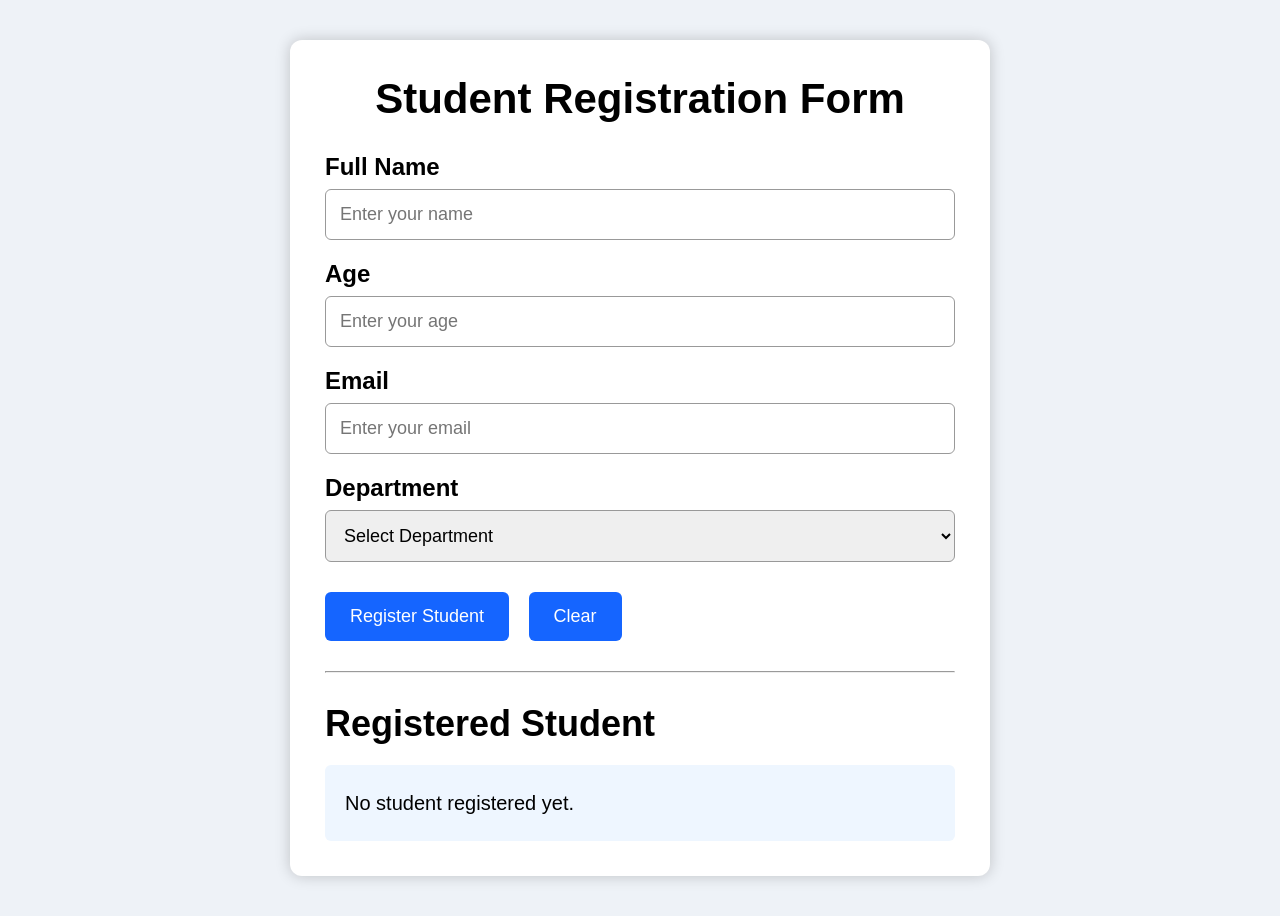
<file: Lab/Lab 4/index.html>
<!DOCTYPE html>
<html lang="en">
<head>
    <meta charset="UTF-8">
    <meta name="viewport" content="width=device-width, initial-scale=1.0">
    <title>Student Registration Form</title>
    <link rel="stylesheet" href="style.css">
</head>
<body>
<div class="container">
    <h1>Student Registration Form</h1>
    <form id="studentForm">
        <label>Full Name</label>
        <input type="text" id="name"placeholder="Enter your name">
        <label>Age</label>
        <input type="number" id="age" placeholder="Enter your age">
        <label>Email</label>
        <input type="email" id="email" placeholder="Enter your email">
        <label>Department</label>
        <select id="department">
            <option value="">Select Department</option>
            <option>BEIT</option>
            <option>BCA</option>
            <option>BBS</option>
            <option>BIM</option>
            <option>CSIT</option>
        </select>
        <div class="buttons">
            <button type="button" onclick="registerStudent()">Register Student</button>
            <button type="reset" class="clear" onclick="clearData()"> Clear</button>
        </div>
    </form>
    <hr>
    <h2>Registered Student</h2>
    <div id="output">
        No student registered yet.
    </div>
</div>
<script src="script.js"></script>
</body>
</html>
</file>
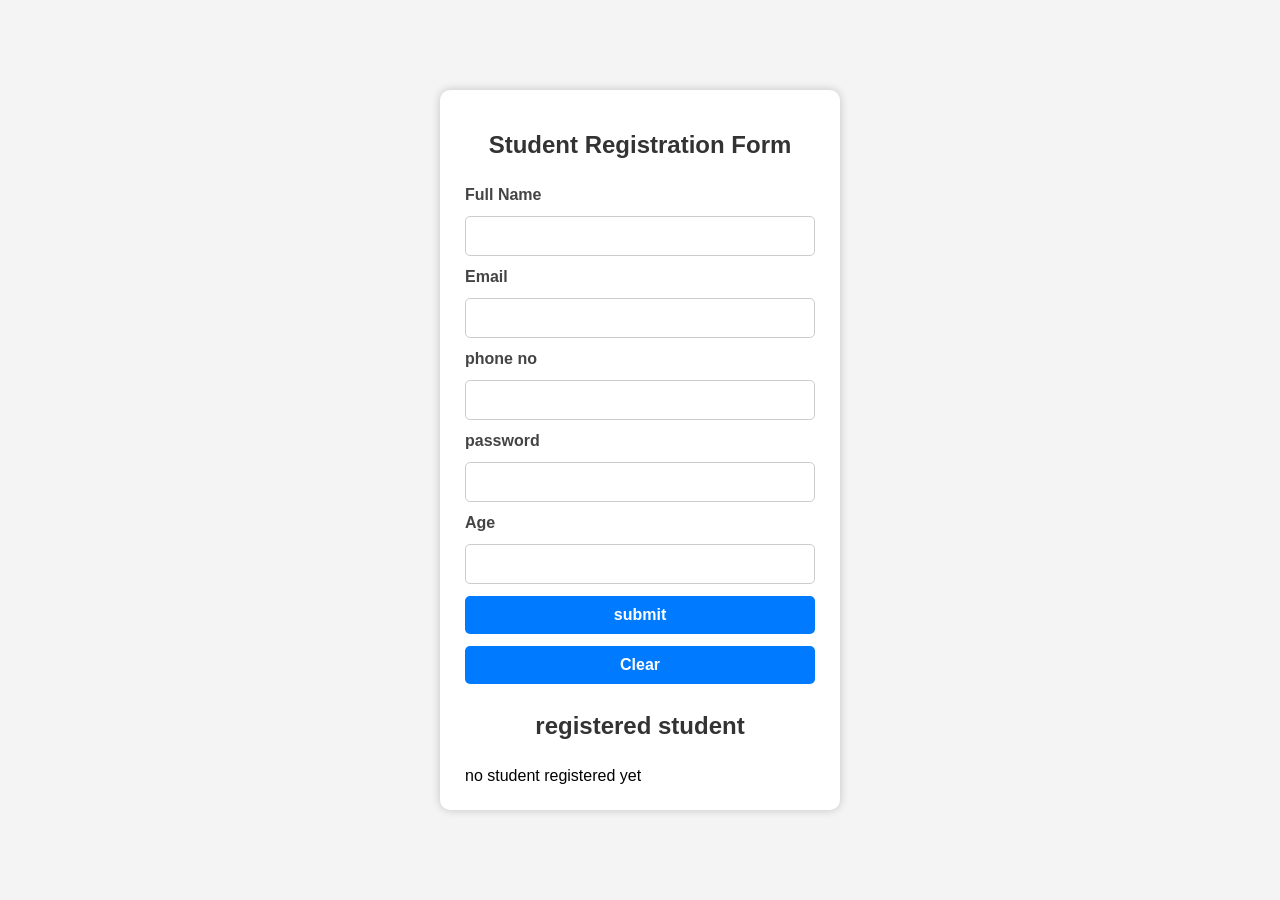
<file: Lab/Lab 5/index.html>
<!DOCTYPE html>
<html lang="en">
<head>
    <meta charset="UTF-8">
    <meta name="viewport" content="width=device-width, initial-scale=1.0">
    <title>Student Registration</title>
    <link rel="stylesheet" href="style.css">
</head>
<body>
    <form>
        <h1 id="h1">Student Registration Form</h1>
        <label for="name">Full Name</label>
        <input type="text" id="name">
        <label for="email">Email</label>
        <input type="email" id="email">
        <label for="number">phone no</label>
        <input type="number" id="pn">
        <label for="password">password</label>
        <input type="password" id="pw">
        <label for="age">Age</label>
        <input type="number" id="age">
        <input type="button" value="submit" id="register">
        <input type="reset" value="Clear">
        <h1>registered student</h1>
        <div class="output">no student registered yet</div>
    </form>
    <script src="script.js"></script>
</body>
</html>
</file>
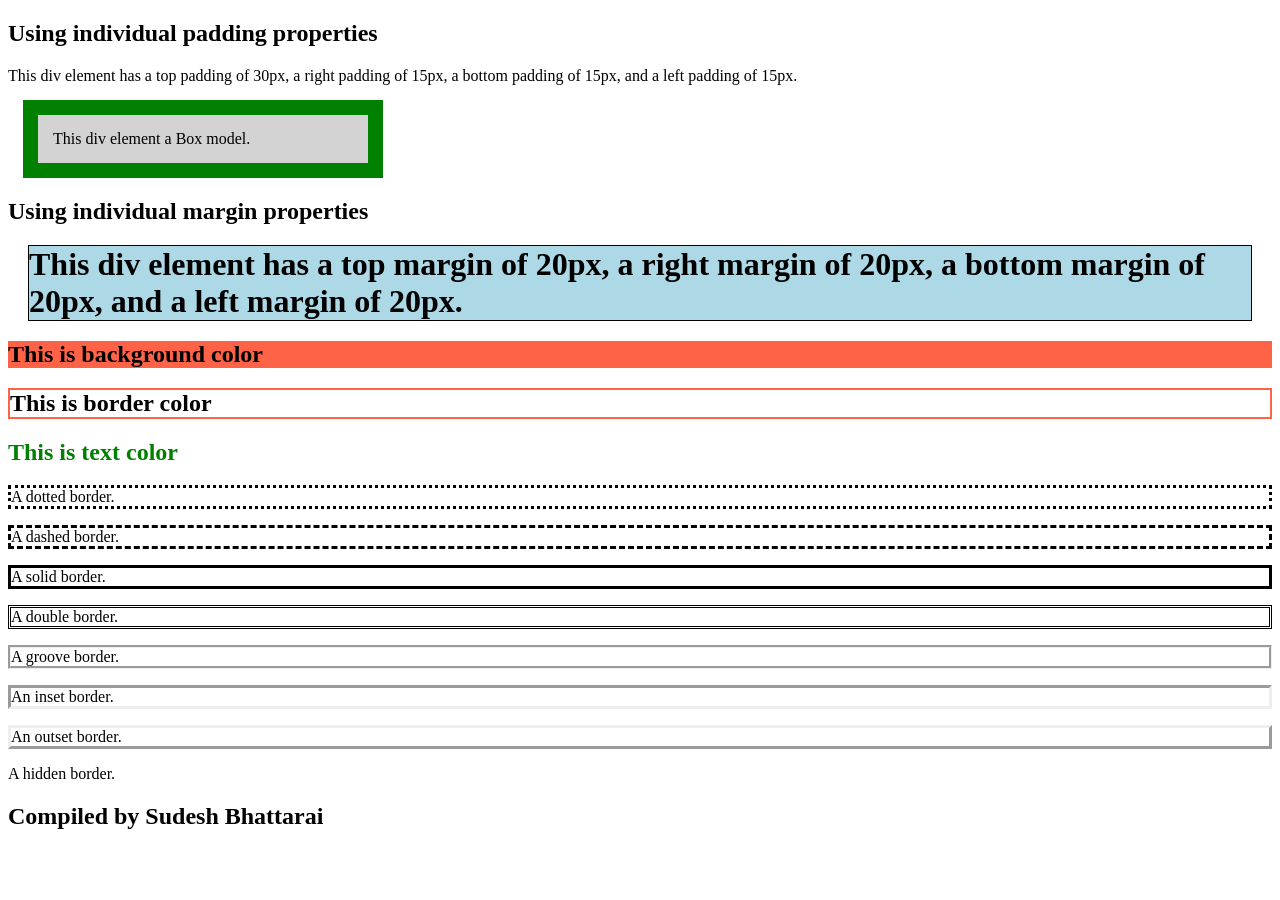
<file: Lab/Lab 2/lab2.html>
<!DOCTYPE html>
<html lang="en">

<head>
    <title>PADDING, BORDER, MARGIN</title>

    <style>
        .padding {
            border: 1px solid black;
            background-color: lightblue;
            padding-top: 50px;
            padding-right: 30px;
            padding-bottom: 50px;
            padding-left: 80px;
        }
        .Box {
            background-color: lightgrey;
            width: 300px;
            border: 15px solid green;
            padding: 15px;
            margin: 15px;
        }

        h1 {
            border: 1px solid black;
            background-color: lightblue;
            margin-top: 20px;
            margin-right: 20px;
            margin-bottom: 20px;
            margin-left: 20px;
        }

        p.dotted {
            border-style: dotted;
        }

        p.dashed {
            border-style: dashed;
        }

        p.solid {
            border-style: solid;
        }

        p.double {
            border-style: double;
        }

        p.groove {
            border-style: groove;
        }

        p.inset {
            border-style: inset;
        }

        p.outset {
            border-style: outset;
        }
        p.hidden {
            border-style: hidden;
        }
    </style>
</head>

<body>

    <h2>Using individual padding properties</h2>

    <div class="paddings">
        This div element has a top padding of 30px, a right padding of 15px,
        a bottom padding of 15px, and a left padding of 15px.
    </div>

    <div class="Box">
        This div element a Box model.
    </div>

    <h2>Using individual margin properties</h2>

    <h1>
        This div element has a top margin of 20px, a right margin of 20px,
        a bottom margin of 20px, and a left margin of 20px.
    </h1>

    <h2 style="background-color:Tomato;">This is background color</h2>

    <h2 style="border:2px solid Tomato;">This is border color</h2>

    <h2 style="color: green;">This is text color</h2>

    <p class="dotted">A dotted border.</p>

    <p class="dashed">A dashed border.</p>

    <p class="solid">A solid border.</p>

    <p class="double">A double border.</p>

    <p class="groove">A groove border.</p>

    <p class="inset">An inset border.</p>

    <p class="outset">An outset border.</p>

    <p class="hidden">A hidden border.</p>

    <h2>Compiled by Sudesh Bhattarai </h2>

</body>

</html>
</file>
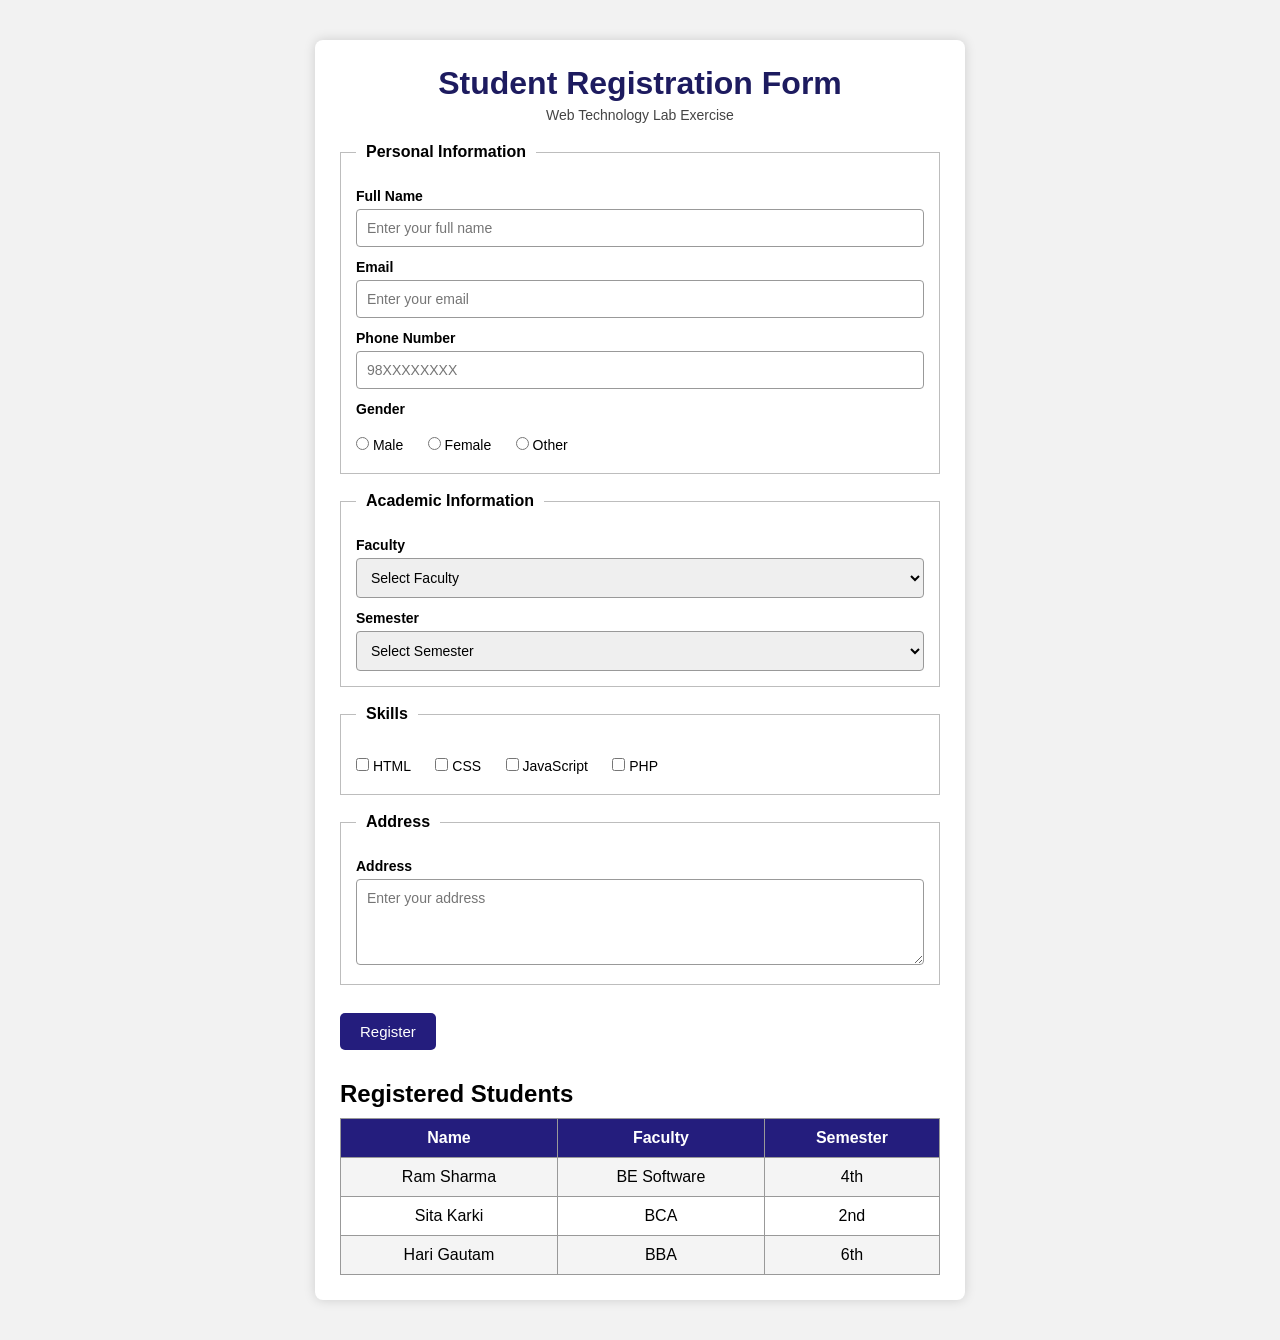
<file: Lab/Lab 3/Lab 3.html>
<!DOCTYPE html>
<html lang="en">
<head>
    <title>Student Registration Form</title>
    <link rel="stylesheet" href="Lab3.css">
</head>
<body>
<div class="container">
    <h1>Student Registration Form</h1>
    <p class="subtitle">Web Technology Lab Exercise</p>
    <form>
        <fieldset>
            <legend>Personal Information</legend>
            <label>Full Name</label>
            <input type="text" placeholder="Enter your full name">
            <label>Email</label>
            <input type="email" placeholder="Enter your email">
            <label>Phone Number</label>
            <input type="text" placeholder="98XXXXXXXX">
            <label>Gender</label>
            <div class="radio-group">
                <label><input type="radio" name="gender"> Male</label>
                <label><input type="radio" name="gender"> Female</label>
                <label><input type="radio" name="gender"> Other</label>
            </div>
        </fieldset>
        <fieldset>
            <legend>Academic Information</legend>
            <label>Faculty</label>
            <select>
                <option>Select Faculty</option>
                <option>BCA</option>
                <option>BE Software</option>
                <option>BBA</option>
                <option>BIM</option>
                <option>CSIT</option>
            </select>
            <label>Semester</label>
            <select>
                <option>Select Semester</option>
                <option>1st</option>
                <option>2nd</option>
                <option>3rd</option>
                <option>4th</option>
                <option>5th</option>
                <option>6th</option>
                <option>7th</option>
                <option>8th</option>
            </select>
        </fieldset>
        <fieldset>
            <legend>Skills</legend>
            <div class="checkbox-group">
                <label><input type="checkbox"> HTML</label>
                <label><input type="checkbox"> CSS</label>
                <label><input type="checkbox"> JavaScript</label>
                <label><input type="checkbox"> PHP</label>
            </div>
        </fieldset>
        <fieldset>
            <legend>Address</legend>
            <label>Address</label>
            <textarea rows="4" placeholder="Enter your address"></textarea>
        </fieldset>
        <button type="submit">Register</button>
    </form>
    <h2>Registered Students</h2>
    <table>
        <tr>
            <th>Name</th>
            <th>Faculty</th>
            <th>Semester</th>
        </tr>
        <tr>
            <td>Ram Sharma</td>
            <td>BE Software</td>
            <td>4th</td>
        </tr>
        <tr>
            <td>Sita Karki</td>
            <td>BCA</td>
            <td>2nd</td>
        </tr>
        <tr>
            <td>Hari Gautam</td>
            <td>BBA</td>
            <td>6th</td>
        </tr>
    </table>
</div>
</body>
</html>
</file>
<file: Lab/Lab 4/style.css>
*{
    margin:0; padding:0; box-sizing:border-box;
    font-family:Arial, Helvetica, sans-serif;
}
body{
    background:#eef2f7; display:flex; justify-content:center;
    padding:40px;
}
.container{
    width:700px; background:white; padding:35px;
    border-radius:12px;
    box-shadow:0 0 15px rgba(0,0,0,.2);
}
h1{
    text-align:center; margin-bottom:30px;
    font-size:42px;
}
label{
    display:block; margin-top:20px;
    margin-bottom:8px; font-size:24px;
    font-weight:bold;
}
input,select{
    width:100%; padding:14px;
    border:1px solid #999; border-radius:6px;
    font-size:18px;
}
.buttons{
    margin-top:30px;
}
button{
    background:#1565ff; color:white;
    border:none;
    padding:14px 25px; font-size:18px;
    border-radius:6px; cursor:pointer;
    margin-right:15px;
}
button:hover{
    background:#0d47d9;
}
.clear{
    background:#1565ff;
}
.clear:hover{
    background:#0d47d9;
}
hr{
    margin:30px 0;
}
h2{
    margin-bottom:20px; font-size:36px;
}
#output{
    background:#eef6ff;  padding:20px;
    border-radius:6px; font-size:20px;
    line-height:1.8;
}
</file>
<file: Lab/Lab 5/style.css>
body {
    margin: 0; padding: 0;
    font-family: Arial, sans-serif; background-color: #f4f4f4;
    display: flex; justify-content: center;
    align-items: center; height: 100vh;
}
/* Form styling */
form {
    background: #fff; padding: 25px;
    border-radius: 10px;
    box-shadow: 0 0 10px rgba(0, 0, 0, 0.2);
    display: flex; flex-direction: column;
    gap: 12px; width: 350px;
}
/* Heading */
h1 {
    text-align: center; color: #333;
    margin-bottom: 15px; font-size: 24px;
}
/* Labels */
label {
    font-weight: bold; color: #444;
}
/* Input fields and select */
input,
select {
    padding: 10px; font-size: 16px;
    border: 1px solid #ccc; border-radius: 5px;
}
/* Buttons */
input[type="button"],
input[type="reset"] {
    background-color: #007BFF; color: white;
    border: none; cursor: pointer;
    font-weight: bold;transition: 0.3s;
}
input[type="button"]:hover,
input[type="reset"]:hover {
    background-color: #0056b3;
}
</file>
<file: Lab/Lab 3/Lab3.css>
*{
    margin:0;
    padding:0;
    box-sizing:border-box;
    font-family:Arial, Helvetica, sans-serif;
}
body{
    background:#f2f2f2;
    padding:40px;
}
.container{
    width:650px;
    margin:auto;
    background:#ffffff;
    padding:25px;
    border-radius:8px;
    box-shadow:0 0 12px rgba(0,0,0,0.15);
}
h1{
    text-align:center;
    color:#1d1b5f;
    margin-bottom:5px;
}
.subtitle{
    text-align:center;
    margin-bottom:20px;
    color:#444;
    font-size:14px;
}
fieldset{
    border:1px solid #bdbdbd;
    margin-bottom:18px;
    padding:15px;
}
legend{
    font-weight:bold;
    padding:0 10px;
}
label{
    display:block;
    margin-top:12px;
    margin-bottom:5px;
    font-weight:bold;
    font-size:14px;
}
input[type=text],
input[type=email],
select,
textarea{
    width:100%;
    padding:10px;
    border:1px solid #999;
    border-radius:4px;
    font-size:14px;
}
textarea{
    resize:vertical;
}
.radio-group,.checkbox-group{
    margin-top:8px;
}
.radio-group label,.checkbox-group label{
    display:inline-block;
    margin-right:20px;
    font-weight:normal;
}
button{
    margin-top:10px;
    background:#241d7d;
    color:white;
    border:none;
    padding:10px 20px;
    border-radius:5px;
    cursor:pointer;
    font-size:15px;
}
button:hover{
    background:#3c35a0;
}
h2{
    margin-top:30px;
    margin-bottom:10px;
}
table{
    width:100%;
    border-collapse:collapse;
}
th{
    background:#241d7d;
    color:white;
    padding:10px;
    border:1px solid #999;
}
td{
    border:1px solid #999;
    padding:10px;
    text-align:center;
}
tr:nth-child(even){
    background:#f4f4f4;
}
</file>
